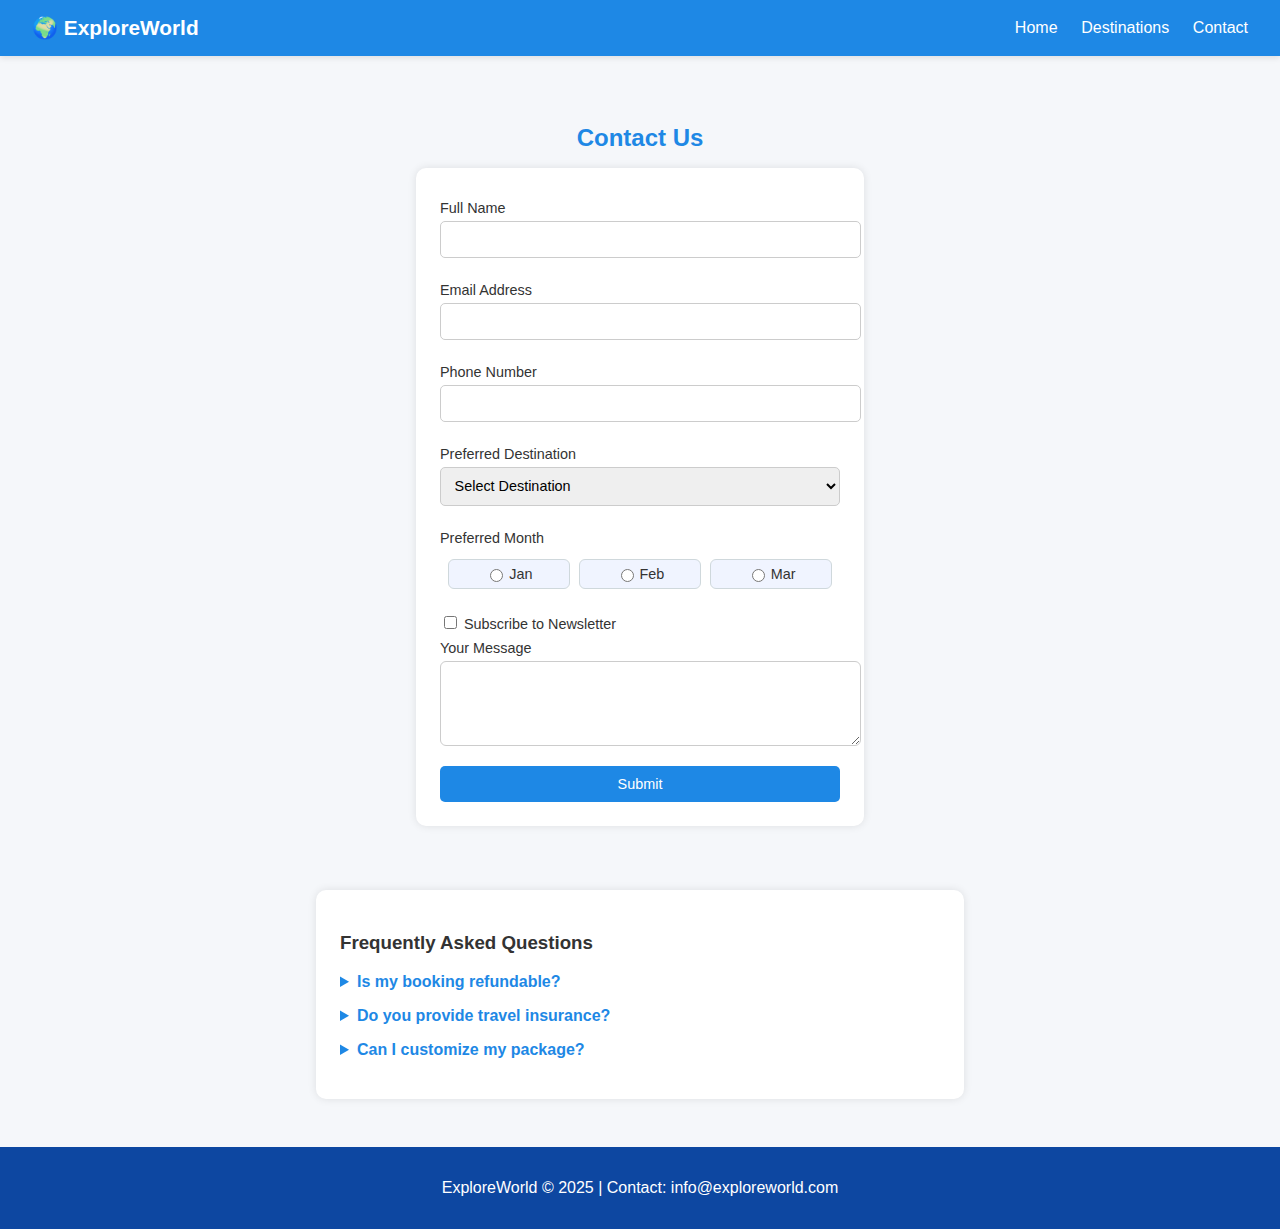
<file: contact.html>
<!DOCTYPE html>
<html lang="en">
<head>
  <meta charset="UTF-8" />
  <meta name="viewport" content="width=device-width, initial-scale=1.0"/>
  <title>ExploreWorld - Contact Us</title>
  <link rel="stylesheet" href="styles/contact.css" />
</head>

<body>
<header class="navbar">
    <div class="logo">🌍 ExploreWorld</div>
    <nav>
      <a href="index.html">Home</a>
      <a href="destinations.html">Destinations</a>
      <a href="contact.html">Contact</a>
    </nav>
  </header>

<section class="contact-form">
    <h2>Contact Us</h2>
    <form>
      <label for="name">Full Name</label>
      <input type="text" id="name" required />

      <label for="email">Email Address</label>
      <input type="email" id="email" required />

      <label for="phone">Phone Number</label>
      <input type="tel" id="phone" required />

      <label for="destination">Preferred Destination</label>
      <select id="destination">
        <option value="">Select Destination</option>
        <option>Bali</option>
        <option>Paris</option>
        <option>Tokyo</option>
      </select>

      <label>Preferred Month</label>
      <div class="radio-group">
        <label><input type="radio" name="month" /> Jan</label>
        <label><input type="radio" name="month" /> Feb</label>
        <label><input type="radio" name="month" /> Mar</label>
      </div>

      <label><input type="checkbox" /> Subscribe to Newsletter</label>

      <label for="comments">Your Message</label>
      <textarea id="comments" rows="4"></textarea>

      <button type="submit" class="btn-primary">Submit</button>
    </form>
  </section>

  <section class="faq">
    <h3>Frequently Asked Questions</h3>
    <details>
      <summary>Is my booking refundable?</summary>
      <p>Yes, 100% refund if canceled 7 days before travel.</p>
    </details>
    <details>
      <summary>Do you provide travel insurance?</summary>
      <p>Yes, travel insurance is available with all packages.</p>
    </details>
    <details>
      <summary>Can I customize my package?</summary>
      <p>Yes, custom itineraries are available at no extra cost.</p>
    </details>
  </section>

  <footer class="footer">
    <p>ExploreWorld &copy; 2025 | Contact: info@exploreworld.com</p>
</footer>
    
</body>
</html>
</file>
<file: styles/contact.css>
body {
  font-family: 'Poppins', sans-serif;
  background: #f5f7fa;
  margin: 0;
  color: #333;
}

header.navbar {
  background: #1e88e5;
  color: white;
  display: flex;
  justify-content: space-between;
  align-items: center;
  padding: 1rem 2rem;
  box-shadow: 0 2px 6px rgba(0,0,0,0.1);
}

.navbar .logo {
  font-size: 1.3rem;
  font-weight: bold;
}

nav a {
  color: white;
  margin-left: 1.2rem;
  text-decoration: none;
  font-weight: 500;
  transition: 0.3s;
}

nav a:hover {
  text-decoration: underline;
}

.contact-form {
  text-align: center;
  margin: 2rem auto;
  padding: 1rem;
}
.contact-form h2 {
  color: #1e88e5;
  margin-bottom: 1rem;
}

form {
  max-width: 400px;
  background: white;
  margin: 0 auto;
  padding: 1.5rem;
  border-radius: 10px;
  box-shadow: 0 0 8px rgba(0,0,0,0.1);
}

label {
  display: block;
  margin: 0.5rem 0 0.3rem;
  text-align: left;
  font-size: 0.9rem;
  color: #333;
}

input[type="text"],
input[type="email"],
input[type="tel"],
select,
textarea {
  width: 100%;
  padding: 0.6rem;
  margin-bottom: 1rem;
  border: 1px solid #ccc;
  border-radius: 5px;
  font-size: 0.9rem;
  transition: all 0.3s ease;
}

input:focus,
textarea:focus {
  outline: none;
  border-color: #1e88e5;
  box-shadow: 0 0 4px rgba(30, 136, 229, 0.3);
}

.radio-group {
  display: flex;
  justify-content: space-between;
  margin-bottom: 1rem;
  padding: 0.5rem 0.2rem;
}
.radio-group label {
  background: #f0f4ff;
  border: 1px solid #cfd8dc;
  border-radius: 6px;
  padding: 0.4rem 0.8rem;
  flex: 1;
  margin: 0 0.3rem;
  display: flex;
  align-items: center;
  justify-content: center;
  cursor: pointer;
  transition: 0.3s ease;
  font-size: 0.9rem;
}
.radio-group label:hover {
  background: #e3f2fd;
}
.radio-group input[type="radio"] {
  margin-right: 6px;
  accent-color: #1e88e5;
}

textarea {
  resize: vertical;
  border-radius: 6px;
  font-size: 0.9rem;
}

.btn-primary {
  background-color: #1e88e5;
  color: white;
  border: none;
  padding: 0.6rem 1.2rem;
  border-radius: 5px;
  cursor: pointer;
  font-size: 0.9rem;
  width: 100%;
  transition: background 0.3s ease;
}
.btn-primary:hover {
  background-color: #1565c0;
}

.faq {
  margin: 3rem auto;
  max-width: 600px;
  background: white;
  padding: 1.5rem;
  border-radius: 10px;
  box-shadow: 0 0 8px rgba(0,0,0,0.1);
}
details {
  margin-bottom: 1rem;
  cursor: pointer;
}
summary {
  font-weight: bold;
  color: #1e88e5;
}

.footer {
  background-color: #0d47a1;
  color: white;
  text-align: center;
  padding: 1rem;
  margin-top: 2rem;
}
</file>
